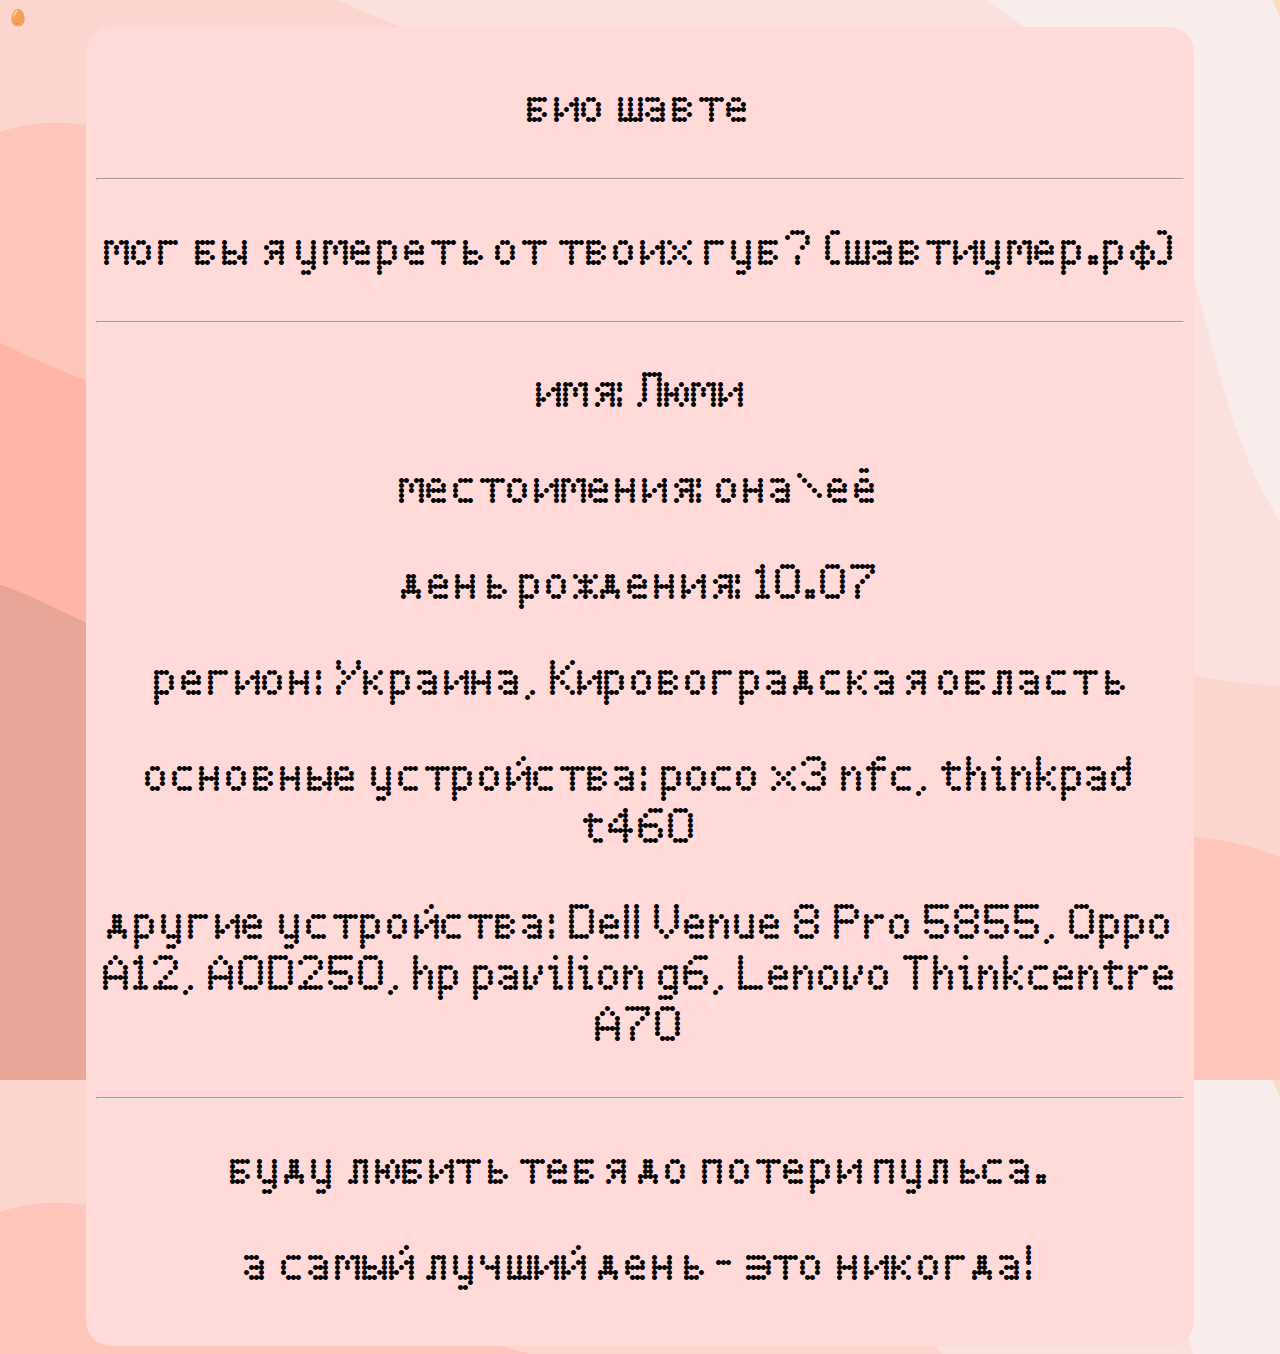
<file: index.html>
<!DOCTYPE html>
<html lang="">
  <head>
    <link rel="stylesheet" href="style.css">
    <meta charset="utf-8">
    <title>shawty bio</title>
  </head>
  <body>
<div onclick="location.href = 'egg.html';" class=egg>
🥚
</div>
<div class=eh>
    <p>био шавте</p><hr>
    <p>мог бы я умереть от твоих губ? (шавтиумер.рф)</p><hr>
    <p>имя: Люми</p>
    <p>местоимения: она\её</p>
    <p>день рождения: 10.07</p>
    <p>регион: Украина, Кировоградская область</p>
    <p>основные устройства: poco x3 nfc, thinkpad t460</p>
    <p>другие устройства: Dell Venue 8 Pro 5855, Oppo A12, AOD250, hp pavilion g6, Lenovo Thinkcentre A70</p>
    <hr>
    <p>буду любить тебя до потери пульса.</p>
    <p>а самый лучший день - это никогда!</p>
</div>
  </body>
</html>
</file>
<file: style.css>
@font-face {
  font-family: "Void";
  src: url('Regular.ttf');
}
 html {
background-image: url("wall.png")
}
p {
text-align: center;
font-family: Void;
font-size: 3.5vw;
line-height: 4vw;
}

.eh {
margin: auto;
width: 85vw;
background-color: #ffdad9;
border-radius: 25px;
padding: 10px 10px 10px 10px
}
</file>
